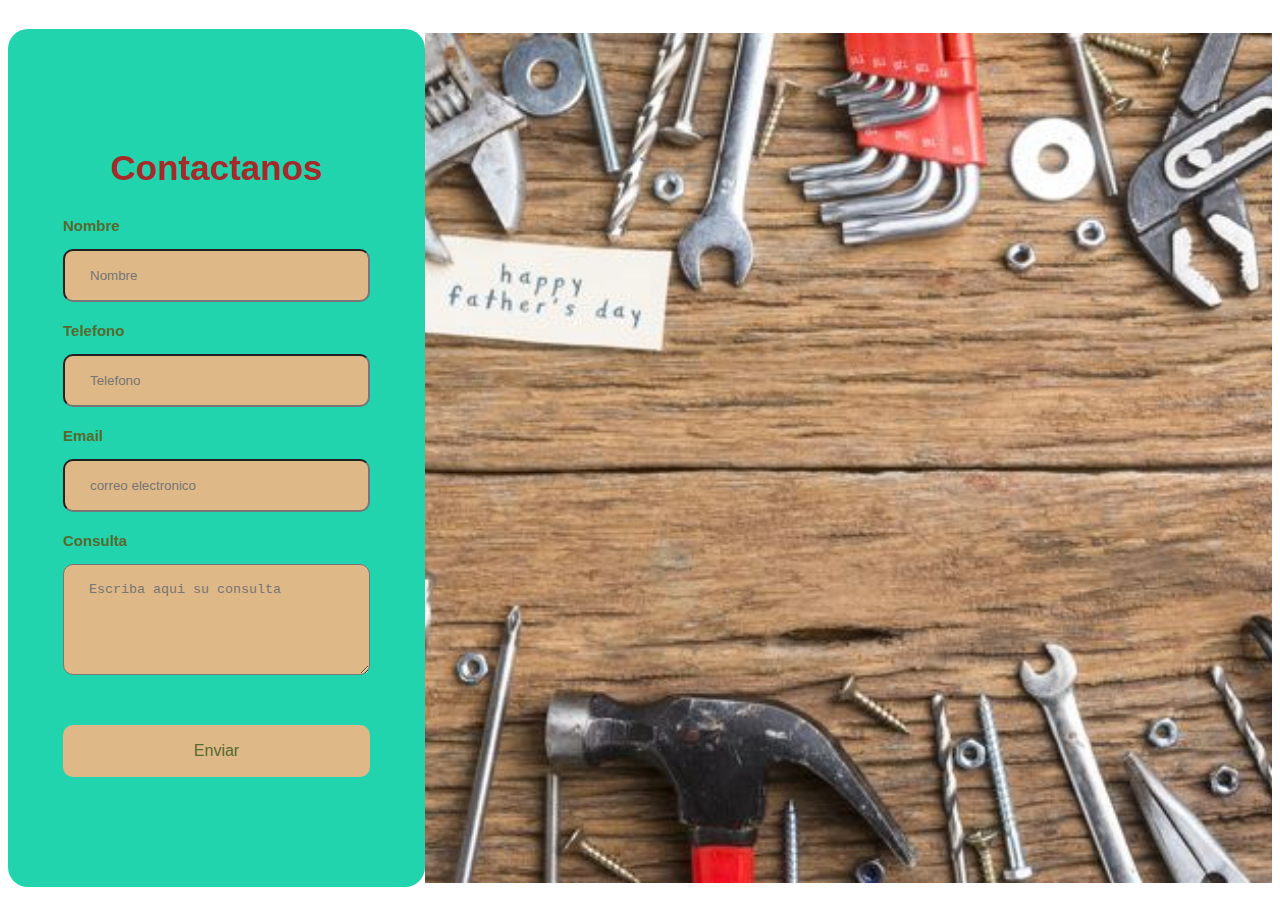
<file: contacto/contactos.html>
<!DOCTYPE html>
<html lang="en">
<head>
  <meta charset="UTF-8">
  <meta name="viewport" content="width=device-width, initial-scale=1.0">
  <title>Contacto</title>
  <link rel="stylesheet" href="contactos.css">

</head>
<body>
  
  <form class="form" action="https://formsubmit.co/sejou78@gmail.com" method="POST" >
    <h2>Contactanos</h2>
    <div class="input-group">

      <label for="name">Nombre</label>
      <input type="text" name="name" id="name" placeholder="Nombre">

      <label for="phone">Telefono</label>
      <input type="tel" name="phone" id="phone" placeholder="Telefono">

      <label for="email">Email</label>
      <input type="enail" name="email" id="email" placeholder="correo electronico">

      <label for="consulta">Consulta</label>

      <textarea name="consulta" id="consulta" cols="30" rows="5" placeholder="Escriba aqui su consulta"></textarea>
      <div class="form-txt">
        <!-- <a class="form-txt a" href="#">Politica de privacidad</a> -->
        <!-- <a class="form-txt a" href="#">Terminos y condiciones</a>   -->
      </div>
      <input class="btn" type="submit" value="Enviar">
    </div>
  </form>
  
  <section  id="home" class="backgroud-container">
    
    
</section>
  
</body>
</html>
</file>
<file: contacto/contactos.css>
.backgroud-container {
   height: 850px;
   width: 100%; 
   background-image: url('../css/img/fondo.jpg');
   background-size: cover;
   background-position: center; 
   background-repeat: no-repeat; 
   color: rgb(148, 25, 25); 
   display: flex;
   flex-direction: column;
   align-items: center;
   justify-content: center;
   text-align: center;

}
body {
    font-family: Arial, Helvetica, sans-serif;
    min-height: 100vh;
    display: flex;
    align-items: center;
    justify-content: left;

}

form {
    padding: 90px 55px;
    /* box-shadow: 0 0 20px rgba(0, 0, 0, 0.2); */
    border-radius: 20px;
    text-align: center;
    width: 370px;

}

.input-group{
    display: flex;
    flex-direction: column;
    text-align: left;
}
 h2{
    color: brown;
    font-size: 35px;
 }

 label{
    color: darkolivegreen;
    font-size: 15px;
    font-weight: 600;
    margin-bottom: 15px;
    
 }

 input, textarea{
    padding: 17px 25px;
    border-radius: 10px;
    margin-bottom: 20px;
    background-color: burlywood;

 }
 form{
    background-color:  #22d4ae;
    color: black;
    outline: none;
 }

 .form-txt{
    margin-bottom: 30px;
    display: flex;
    justify-content: space-between;
    text-align: center;
 }
 .form-txt a{
    font-size: 15px;
    font-weight: 600;
    text-decoration: none;
 }
 .btn{
    font-size: 16px;
    color: darkolivegreen;
    border: 0;
    border-radius: 10;
    cursor: pointer;
 }
 .btn:hover{
    background-color:rgb(240, 206, 161) ;
 }
</file>
